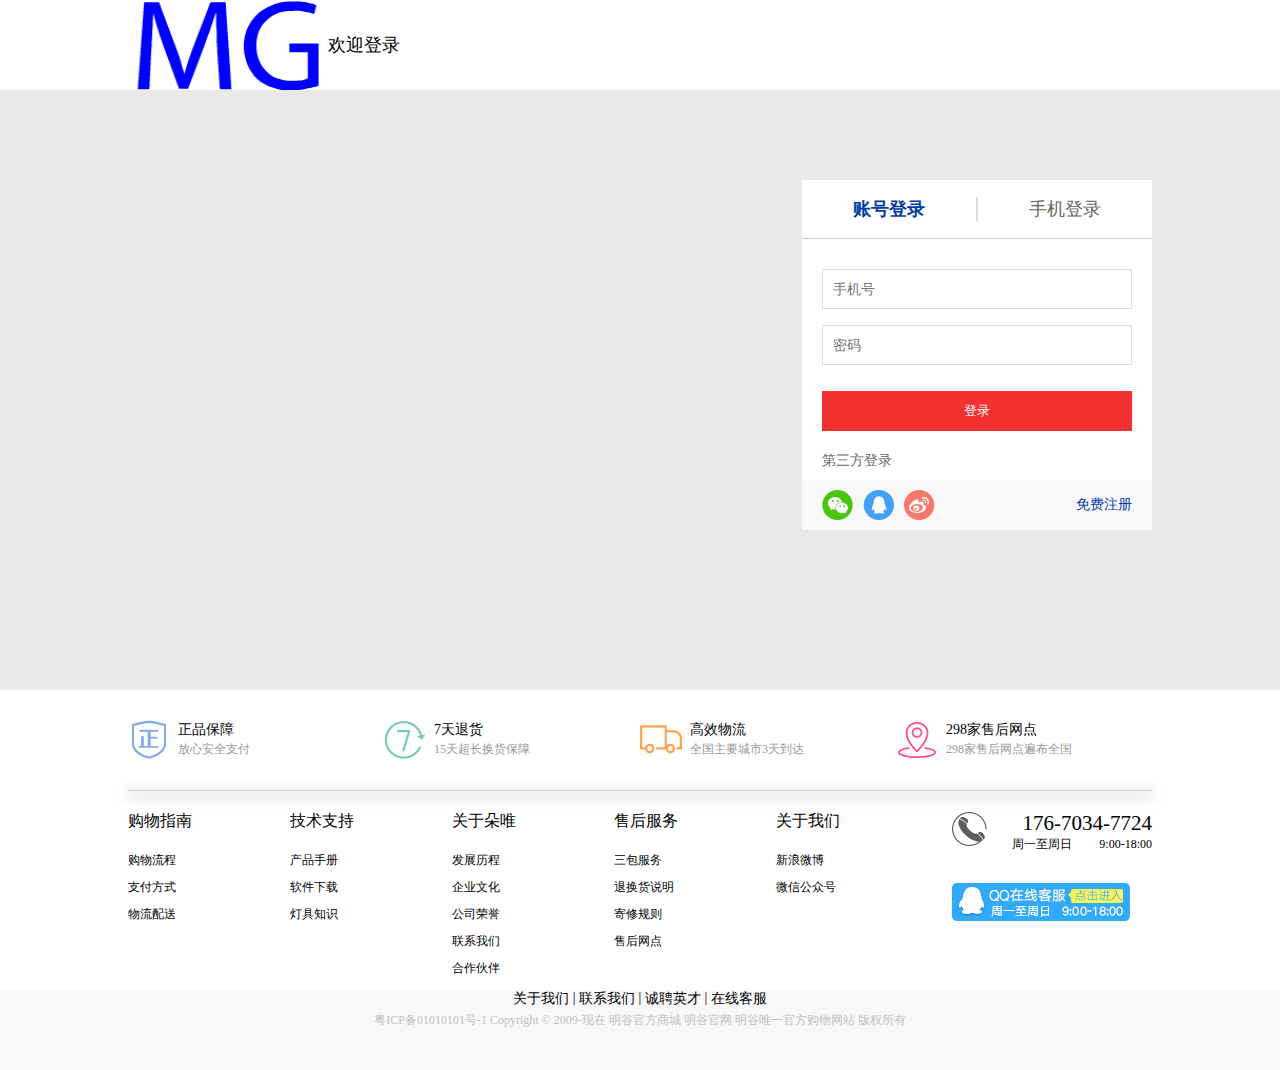
<file: denglu.html>
<!doctype html>
<html lang="en">
<head>
	<meta charset="UTF-8">
	<title>Document</title>
	<link rel="stylesheet" href="css/zhuce_denglu.css">
	<link rel="stylesheet" href="css/wei.css">
</head>
<body>
	<div class="d_tou1">
	  <div class="d_tou2">
	     <img style="width:200px;height:90px;float:left;" src="imgs/touwei/logo.png">
		 <p class="z_p1">欢迎登录</p>
	  </div>
	</div>
<!-- 	身体 -->
<div class="d_shenti_d1">
  <div class="d_shenti_d2">
    <div class="d_shenti_d3">
	  <form class="d_shenti_d4" action="data/02-b.php" method="post">
	    <span class="d_shenti_s1">账号登录</span>
		<span class="d_shenti_s2">手机登录</span>
		<div style="width:100%;height:1px;background:#CCCCCC;float:left;"></div>
		<input class="d_shenti_i1" type="text" placeholder="手机号" name="uname" id="uname">
		<div style="width:100%;height:40px;margin-bottom:16px">
		<input class="d_shenti_i2" type="password" placeholder="密码" name="upwd" id="upwd">
<!-- 		  <input class="d_shenti_i3" type="button" value="获取短信验证码" disabled="disabled"> -->
		</div>
		<div style="padding:0 20px">
		  <input class="d_shenti_i4" type="button" value="登录">
		</div>
		<div style="padding:0 20px">
		  <div class="d_shenti_d5">第三方登录</div>
		</div>
		<div class="d_shenti_d6">
		  <a class="d_shenti_d6_a1" href=""><img src="imgs/denglu/weixin.png" alt="微信" title="微信"></a>
		  <a class="d_shenti_d6_a1" href=""><img src="imgs/denglu/qq.png" alt="QQ" title="QQ"></a>
		  <a class="d_shenti_d6_a1" href=""><img src="imgs/denglu/weibo.png" alt="微博" title="微博"></a>
		  <a class="d_shenti_d6_a2" href="zhuce.html">免费注册</a>
		</div>
	  </form>
	</div>
  </div>
</div>
<!-- 	尾部 -->
	<div class="bwei1">
	 <div class="bwei2">
	   <div class="bd1">
	    <img src="imgs/touwei/footer1.png">
		<div class="bd1_1">
		 <span class="bs1 bs1_1">正品保障</span>
		</div>
		<div class="bd1_2">
		 <span class="bs2 bs2_1">放心安全支付</span>
		</div>
	   </div>
	   <div class="bd1">
	    <img src="imgs/touwei/footer2.png">
		<div class="bd1_1">
		 <span class="bs1 bs1_2">7天退货</span>
		</div>
		<div class="bd1_2">
		 <span class="bs2 bs2_2">15天超长换货保障</span>
		</div>
	   </div>
	   <div class="bd1">
	    <img src="imgs/touwei/footer3.png">
		<div class="bd1_1">
         <span class="bs1 bs1_3">高效物流</span>
		</div>
		<div class="bd1_2">
		 <span class="bs2 bs2_3">全国主要城市3天到达</span>
		</div>
	   </div>
	   <div class="bd1">
	    <img src="imgs/touwei/footer4.png">
		<div class="bd1_1">
		 <span class="bs1 bs1_4">298家售后网点</span>
		</div>
		<div class="bd1_2">
		 <span class="bs2 bs2_4">298家售后网点遍布全国</span>
	   </div>
	   </div>
	   <div class="bclear"></div>
	   <div id="bid_d1"></div>
	    <div class="bzhon">
	     <dl>
	      <dt>购物指南</dt>
		  <dd><a href="#">购物流程</a></dd>
		  <dd><a href="#">支付方式</a></dd>
		  <dd><a href="#">物流配送</a></dd>
	     </dl>
		 <dl>
		  <dt>技术支持</dt>
		  <dd><a href="#">产品手册</a></dd>
		  <dd><a href="#">软件下载</a></dd>
		  <dd><a href="#">灯具知识</a></dd>
		 </dl>
		 <dl>
		  <dt>关于朵唯</dt>
		  <dd><a href="#">发展历程</a></dd>
		  <dd><a href="#">企业文化</a></dd>
		  <dd><a href="#">公司荣誉</a></dd>
		  <dd><a href="#">联系我们</a></dd>
		  <dd><a href="#">合作伙伴</a></dd>
		 </dl>
		 <dl>
		  <dt>售后服务</dt>
		  <dd><a href="#">三包服务</a></dd>
		  <dd><a href="#">退换货说明</a></dd>
		  <dd><a href="#">寄修规则</a></dd>
		  <dd><a href="#">售后网点</a></dd>
		 </dl>
		 <dl>
		  <dt>关于我们</dt>
		  <dd><a href="#">新浪微博</a></dd>
		  <dd><a id="bzb" href="#">微信公众号
		  <div id="bzb_1" style="display:none;width:130px;height:130px;"><img width="100%" height="100%" src="imgs/touwei/ewm.jpg"></div></a></dd>
		 </dl>
	    </div>
		<div class="bzhon2">
		 <div>
		  <img class="bzhon2_i1" src="imgs/touwei/footer-phone.png">
		  <p class="bzhon2_p1">176-7034-7724</p>
		  <p class="bzhon2_p2">周一至周日 &nbsp;&nbsp;&nbsp;&nbsp;&nbsp;&nbsp;&nbsp;&nbsp;9:00-18:00</p>
		 </div>
		 <div>
		  <a href="#"><img style="margin-top:30px;" src="imgs/touwei/footer-qq.png"></a>
		 </div>
		</div>
	  </div>
	  <div class="bxia">
	   <ul class="bu1">
	    <li class="bl1"><a href="">关于我们</a></li>
		<li class="bl1">&nbsp;|&nbsp;</li>
	    <li class="bl1"><a href="">联系我们</a></li>
		<li class="bl1">&nbsp;|&nbsp;</li>
	    <li class="bl1"><a href="">诚聘英才</a></li>
		<li class="bl1">&nbsp;|&nbsp;</li>
	    <li class="bl1"><a href="">在线客服</a></li>
	   </ul>
       <p class="bp1">粤ICP备01010101号-1 Copyright © 2009-现在 明谷官方商城 明谷官网 明谷唯一官方购物网站 版权所有</p>
	  </div>
	</div>
	<script src="js/jquery-1.11.3.js"></script>
	<script src="js/login.js"></script>
	<script src="js/wei.js"></script>
<!-- 	<div style="clear:both;"></div> -->
<!-- 尾部 -->
<!-- <footer id="wei"> -->
<!--  -->
<!-- </footer> -->
<!-- <script src="js/jquery-1.11.3.js"></script> -->
<!-- <script src="js/twc_yinru.js"></script> -->
</body>
</html>
</file>
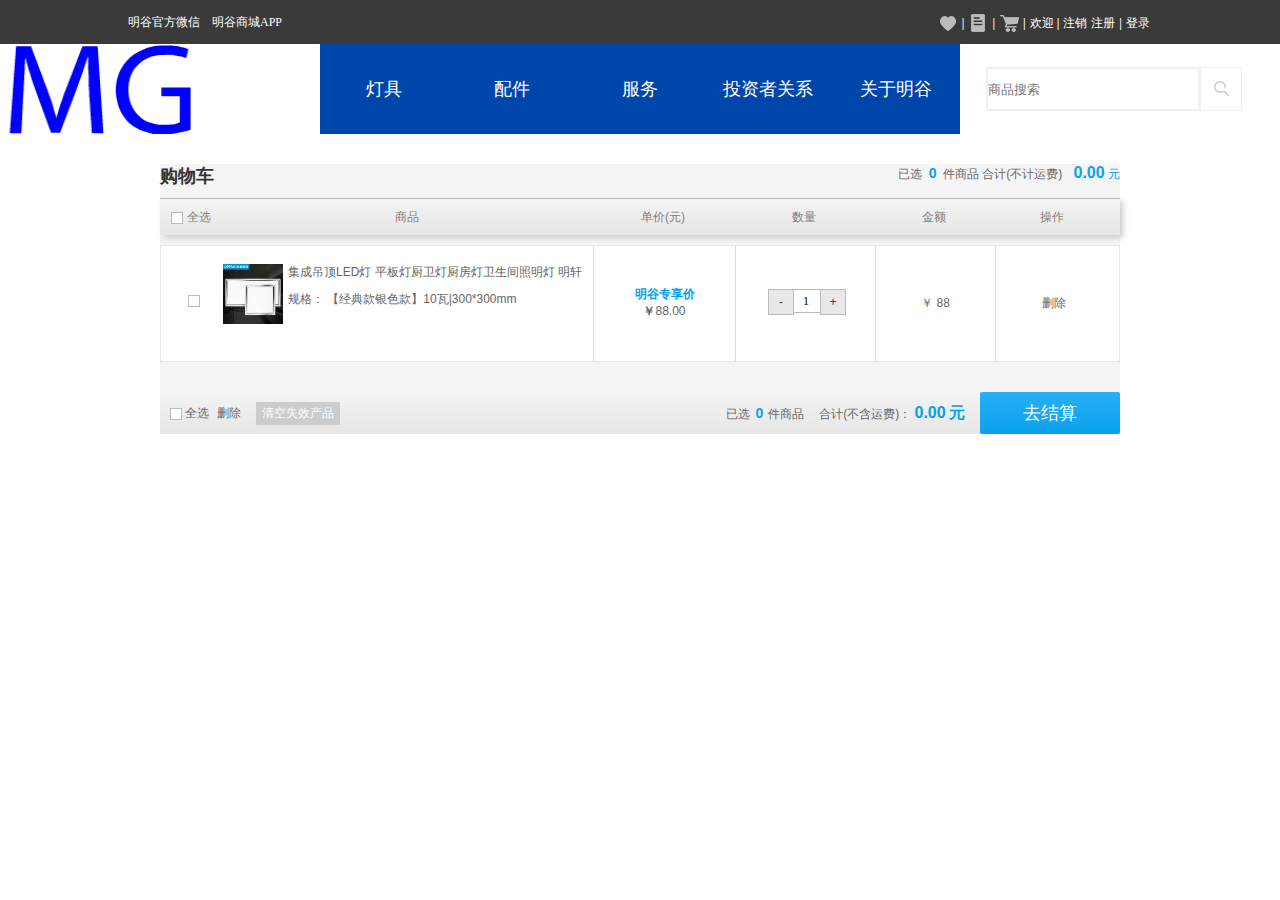
<file: gwc.html>
<!doctype html>
<html lang="en">
<head>
	<meta charset="UTF-8">
	<title>Document</title>
	<link rel="stylesheet" href="css/gwc.css">
</head>
<body>
    <header id="tou1">
</header>
	<div style="clear:both;"></div>
	<div class="main">
	<!--1、网页头部-->
	<!--2、购物车主体-->
	<div id="shopping-cart">
		<!--2.1 标题行-->
		<div class="title">
			<b>购物车</b>
			<p>
				已选
				<span class="total color">0</span>
				件商品
				<span>合计(不计运费)</span>
				<span class="totalPrices color sum">0.00</span>
				<span class="unit color">元</span>
			</p>
		</div>
		<!--2.2 内容块-->
		<div id="box">
			<!--2.2.1 内容-->
			<div id="content-box">
				<div class="imfor-top">
					<div class="check-top">
						<img src="imgs/dengju/product_normal.png" alt="">
						全选
					</div>
					<div class="product-top">商品</div>
					<div class="price-top">单价(元)</div>
					<div class="num-top">数量</div>
					<div class="total-top">金额</div>
					<div class="del-top">操作</div>
				</div>
				<div id="content-box-body">
					<!--1、商品1-->
					<div class="imfor">
						<div class="check">
							<img src="imgs/dengju/product_normal.png" alt="">
						</div>
						<div class="product">
							<a href="#">
								<img src="imgs/dengju/sm/1.jpg" alt="">
							</a>
							<span class="desc">
                  <a href="#">集成吊顶LED灯 平板灯厨卫灯厨房灯卫生间照明灯 明轩</a>
                </span>
							<p class="col">
								<span>规格：</span>
								<span class="color-desc">【经典款银色款】10瓦|300*300mm</span>
							</p>
						</div>
						<div class="price">
							<p class="price-desc">明谷专享价</p>
							<p>
								<b>￥</b>88.00
							</p>
						</div>
						<div class="num">
							<span class="reduce">&nbsp;-&nbsp;</span>
							<input type="text" value="1">
							<span class="add">&nbsp;+&nbsp;</span>
						</div>
						<div class="total-price">
							<span>￥</span>
							<span>88</span>
						</div>
						<div class="del">
							<a href="#">删除</a>
						</div>
					</div>
				</div>
			</div>
			<!--2.2.2 计算-->
			<div class="foot">
				<div class="base">
					<div class="all">
              <span>
                <img src="imgs/dengju/product_normal.png" alt="">
              </span>
						全选
					</div>
					<a href="#">删除</a>
					<div class="foot-qk">清空失效产品</div>
				</div>
				<div class="go-price">
					<div class="foot-selected">已选<span class="totalOne color">0</span>件商品</div>
					<div class="foot-tol">
						<span>合计(不含运费)：</span>
						<span class="foot-price">0.00</span>
						<span class="foot-desc">元</span>
					</div>
					<div class="foot-cash">去结算</div>
				</div>
			</div>
		</div>
	</div>
	<!--3、页面底部-->
	<footer id="footer">
	</footer>
</div>
<script src="js/jquery-1.11.3.js"></script>
<script src="js/tou.js"></script>
<script src="js/gwc.js"></script>
</body>
</html>
</file>
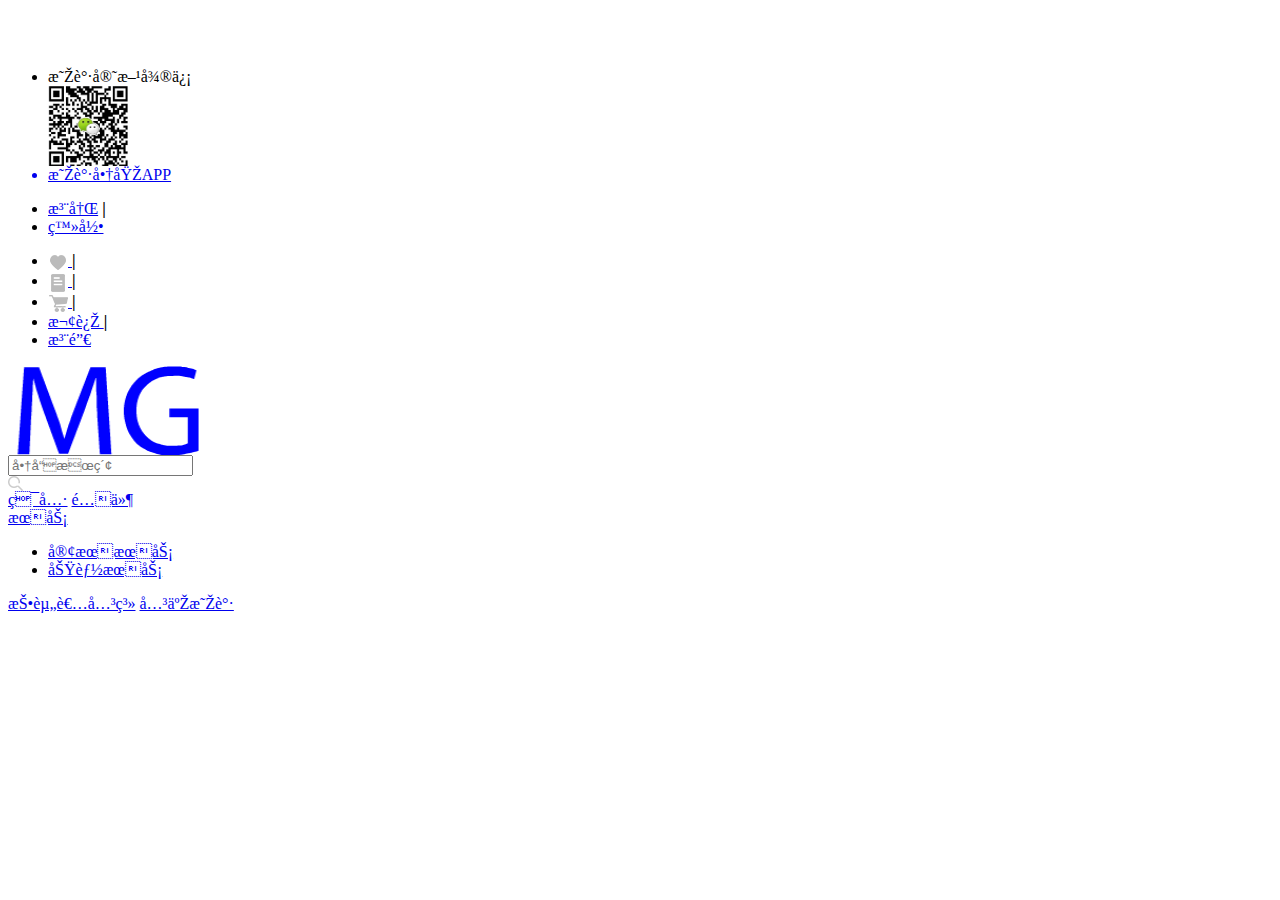
<file: tou.html>
<!-- <!doctype html> -->
<!-- <html lang="en"> -->
<!-- <head> -->
<!-- 	<meta charset="UTF-8"> -->
<!-- 	<title>tou</title> -->
<!-- 	<link rel="stylesheet" href="css/tou.css"> -->
<!-- </head> -->
<!-- <body> -->
<div style="width:100%;height:44px;"></div>
  <div class="atou1">
	<div class="atou2">
	 <ul>
	 <div class="ad_1">
	  <li class="al1">明谷官方微信</li>
	  <img class="ai_1" style="width:80px;height:80px" src="imgs/touwei/ewm.jpg">
	  </div>
	  <a href="https://pan.baidu.com/s/1eltT7t3E5JhMTtFgYIG-1A" target="_blank"><li class="al1">明谷商城APP</li></a>
	 </ul>
<!-- 	  <li class="al2 al2_1"> -->
<!-- 	   <span class="as1">0</span> -->
<!-- 	  </li> -->
<!-- 	  <a href="#" id="uname"><li class="al2 al2_2" id="loginList"><img src="imgs/touwei/cart.png"> 购物车</li></a> -->
<!-- 	  <a style="color:#fff" href="denglu.html"><li class="al2"><img src="imgs/touwei/login.png"> 登录 | </a><a style="color:#fff;" href="zhuce.html">注册</li></a> -->
<!-- 天启计划 -->
	<ul id="loginList" class="list">
        <li>
          <a id="tq_a1" class="tqjh_a" href="zhuce.html">注册</a>
          <b class="tqjh_a">|</b>
        </li>
        <li>
          <a id="tq_a2" class="tqjh_a" href="#">登录</a>
        </li>
    </ul>
	<ul id="welcomeList" class="list">
        <li>
          <a href="javascript:;" title="我的收藏">
            <img style="vertical-align:middle;" src="imgs/touwei/care.png">
          </a>
          <b class="tqjh_a">|</b>
        </li>
        <li>
          <a href="javascript:;" title="我的订单">
            <img style="vertical-align:middle;" src="imgs/touwei/order.png">
          </a>
          <b class="tqjh_a">|</b>
        </li>
        <li>
          <a href="javascript:;" title="我的购物车">
            <img style="vertical-align:middle;" src="imgs/touwei/shop_car.png" alt="">
          </a>
          <b class="tqjh_a">|</b>
        </li>
        <li>
          <a class="tqjh_a" href="javascript:;">欢迎 <span id="uname"></span></a>
          <b class="tqjh_a">|</b>
        </li>
        <li>
          <a class="tqjh_a" href="javascript:;">注销</a>
        </li>
    </ul>
	</div>
  </div>
  <div class="atou3">
  <div class="atou3_d1" style="width:200px;height:90px;"><a href="index.html"><img style="width:100%;height:100%;" src="imgs/touwei/logo.png"></a></div>
   <input type="text" id="txtSearch" class="ai1" placeholder="商品搜索">
   <div class="ad1"><a href="javascript:;" class="search-img" data-trigger="search"><img class="aii1" src="imgs/touwei/search.png"></a></div>
   <div class="atou4">
	 <a class="aa1" href="dengju.html">灯具</a>
	 <a class="aa1" href="dengju.html">配件</a>
       <div class="dropdown">
	 <a data-trigger="dropdown" class="aa1 aa2" href="#">服务</a>
       <ul class="dropdown-menu afade">
           <li><a href="fuwu.html">客服服务</a></li>
           <li><a href="ditu.html">功能服务</a></li>
       </ul>
       </div>
	 <a class="aa1" href="touzi.html">投资者关系</a>
	 <a class="aa1" href="guanyu.html">关于明谷</a>
   </div>
  </div>
<script>
    $(".dropdown")
        .hover(function(){
            $(this)
                .children(".dropdown-menu")
                .toggleClass("in")
        })
</script>
<!-- </body> -->
<!-- </html> -->
</file>
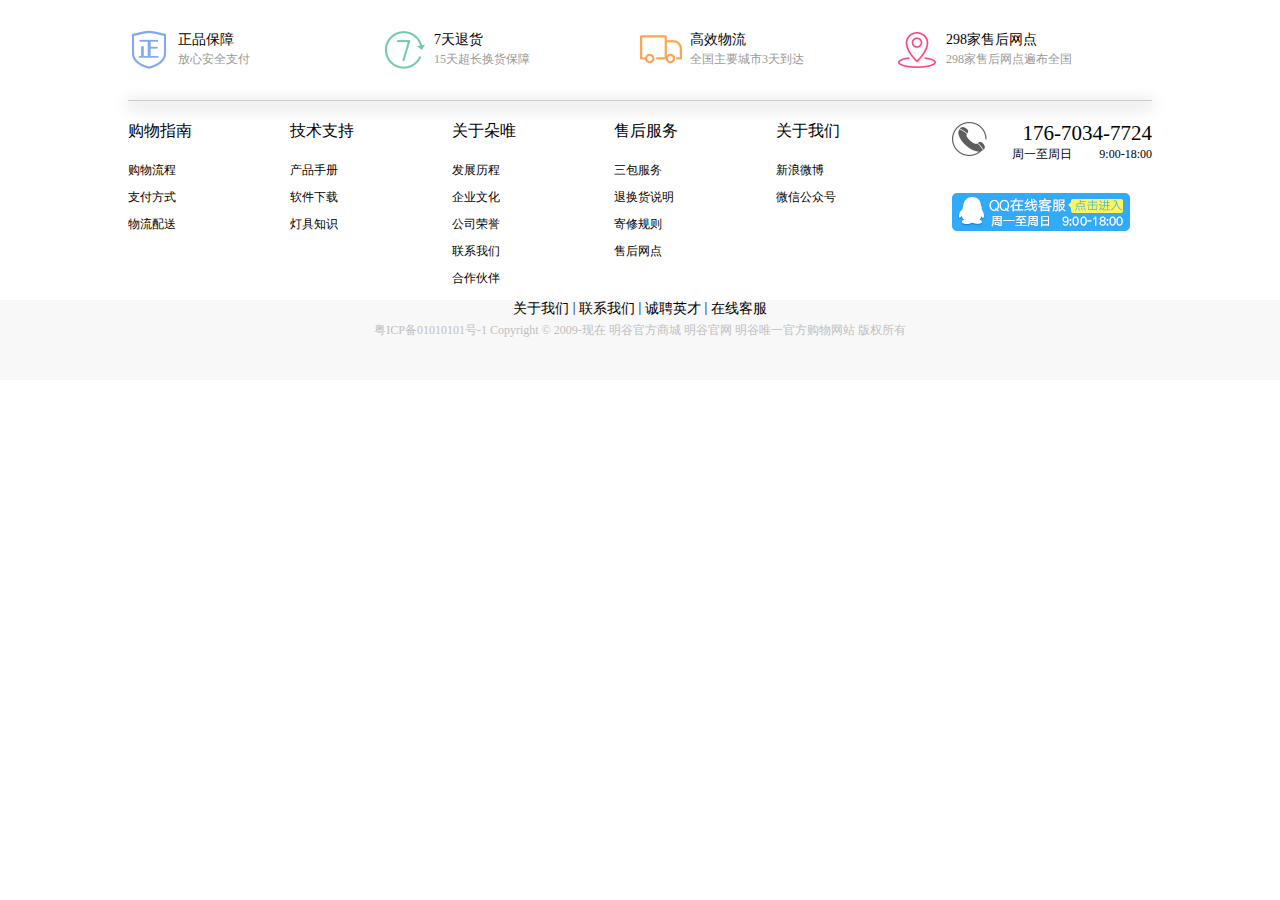
<file: wei.html>
<!doctype html>
<html lang="en">
<head>
	<meta charset="UTF-8">
	<title>wei</title>
	<link rel="stylesheet" href="css/wei.css">
</head>
<body>
	<div class="bwei1">
	 <div class="bwei2">
	   <div class="bd1">
	    <img src="imgs/touwei/footer1.png">
		<div class="bd1_1">
		 <span class="bs1 bs1_1">正品保障</span>
		</div>
		<div class="bd1_2">
		 <span class="bs2 bs2_1">放心安全支付</span>
		</div>
	   </div>
	   <div class="bd1">
	    <img src="imgs/touwei/footer2.png">
		<div class="bd1_1">
		 <span class="bs1 bs1_2">7天退货</span>
		</div>
		<div class="bd1_2">
		 <span class="bs2 bs2_2">15天超长换货保障</span>
		</div>
	   </div>
	   <div class="bd1">
	    <img src="imgs/touwei/footer3.png">
		<div class="bd1_1">
         <span class="bs1 bs1_3">高效物流</span>
		</div>
		<div class="bd1_2">
		 <span class="bs2 bs2_3">全国主要城市3天到达</span>
		</div>
	   </div>
	   <div class="bd1">
	    <img src="imgs/touwei/footer4.png">
		<div class="bd1_1">
		 <span class="bs1 bs1_4">298家售后网点</span>
		</div>
		<div class="bd1_2">
		 <span class="bs2 bs2_4">298家售后网点遍布全国</span>
	   </div>
	   </div>
	   <div class="bclear"></div>
	   <div id="bid_d1"></div>
	    <div class="bzhon">
	     <dl>
	      <dt>购物指南</dt>
		  <dd><a href="#">购物流程</a></dd>
		  <dd><a href="#">支付方式</a></dd>
		  <dd><a href="#">物流配送</a></dd>
	     </dl>
		 <dl>
		  <dt>技术支持</dt>
		  <dd><a href="#">产品手册</a></dd>
		  <dd><a href="#">软件下载</a></dd>
		  <dd><a href="#">灯具知识</a></dd>
		 </dl>
		 <dl>
		  <dt>关于朵唯</dt>
		  <dd><a href="#">发展历程</a></dd>
		  <dd><a href="#">企业文化</a></dd>
		  <dd><a href="#">公司荣誉</a></dd>
		  <dd><a href="#">联系我们</a></dd>
		  <dd><a href="#">合作伙伴</a></dd>
		 </dl>
		 <dl>
		  <dt>售后服务</dt>
		  <dd><a href="#">三包服务</a></dd>
		  <dd><a href="#">退换货说明</a></dd>
		  <dd><a href="#">寄修规则</a></dd>
		  <dd><a href="#">售后网点</a></dd>
		 </dl>
		 <dl>
		  <dt>关于我们</dt>
		  <dd><a href="#">新浪微博</a></dd>
		  <dd><a id="bzb" href="#">微信公众号
		  <div id="bzb_1" style="display:none;width:130px;height:130px;"><img width="100%" height="100%" src="imgs/touwei/ewm.jpg"></div></a></dd>
		 </dl>
	    </div>
		<div class="bzhon2">
		 <div>
		  <img class="bzhon2_i1" src="imgs/touwei/footer-phone.png">
		  <p class="bzhon2_p1">176-7034-7724</p>
		  <p class="bzhon2_p2">周一至周日 &nbsp;&nbsp;&nbsp;&nbsp;&nbsp;&nbsp;&nbsp;&nbsp;9:00-18:00</p>
		 </div>
		 <div>
		  <a href="#"><img style="margin-top:30px;" src="imgs/touwei/footer-qq.png"></a>
		 </div>
		</div>
	  </div>
	  <div class="bxia">
	   <ul class="bu1">
	    <li class="bl1"><a href="">关于我们</a></li>
		<li class="bl1">&nbsp;|&nbsp;</li>
	    <li class="bl1"><a href="">联系我们</a></li>
		<li class="bl1">&nbsp;|&nbsp;</li>
	    <li class="bl1"><a href="">诚聘英才</a></li>
		<li class="bl1">&nbsp;|&nbsp;</li>
	    <li class="bl1"><a href="">在线客服</a></li>
	   </ul>
       <p class="bp1">粤ICP备01010101号-1 Copyright © 2009-现在 明谷官方商城 明谷官网 明谷唯一官方购物网站 版权所有</p>
	  </div>
	</div>
	<script src="js/wei.js"></script>
</body>
</html>
</file>
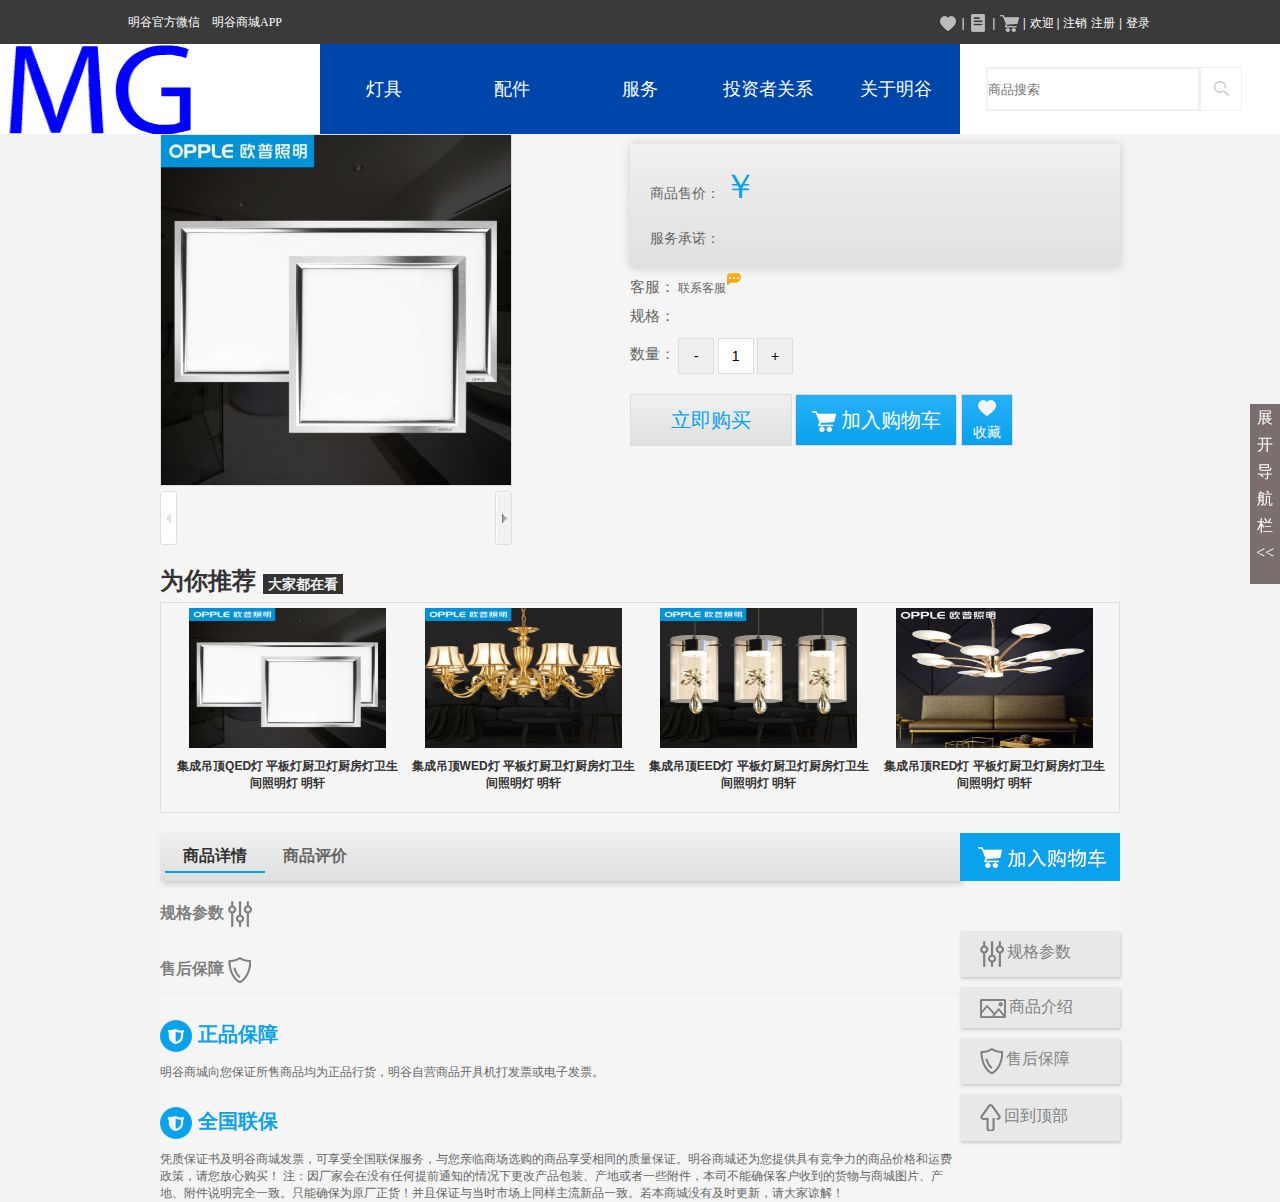
<file: xqy.html>
<!doctype html>
<html lang="en">
<head>
	<meta charset="UTF-8">
	<title>Document</title>
    <link rel="stylesheet" href="css/xqy.css">
</head>
<body style="background:#f3f3f3;">
	<!-- 头部 -->
<header id="tou1">

</header>
<div id="youce">

</div>
	<div style="clear:both;"></div>

    <div class="main">
	 <div id="product-details">
      <div id="preview">
        <div id="mediumDiv">
          <img id="mImg" src="imgs/dengju/md/1.jpg">
          <div id="mask"></div>
          <div id="superMask"></div>
        </div>
        <div id="largeDiv"></div>
        <h1>
          <a class="backward disabled"></a>
          <a class="forward"></a>
          <ul id="icon_list">
            <!-- <li class="i1"><img src="${pic.sm}" data-md="${pic.md}" data-lg="${pic.lg}"></li> -->
          </ul>
        </h1>
      </div>
        <!--3.2 右上 ：文字信息 #show-details width:490px-->
        <div id="show-details">
            <h1></h1>
            <h3>
                <a href="javascript:;"></a>
            </h3>
            <div class="price">
                <div class="stu-price">
                    <b>商品售价：</b>
                    <span>￥</span>
                </div>
                <div class="promise">
                    <b>服务承诺：</b>
                </div>
            </div>
            <!-- 客服 -->
            <p class="parameter">
                <b>客服：</b>
                <span>联系客服</span>
                <img src="imgs/dengju/kefuf.gif">
            </p>
            <!-- 规格 -->
            <div class="spec clear">
                <p>规格：</p>
                <div>
                    <!-- <a href="product-details.html?lid=${laptop.lid}" class=${
                      laptop.lid===details.lid?"active":""
                    }>{laptop.spec}</a> -->
                </div>
            </div>
            <!-- 数量 -->
            <p class="account">
                <span>数量：</span>
                <button class="number-reduce">-</button>
                <input type="text" value="1">
                <button class="number-add">+</button>
            </p>
            <!-- 购买部分 -->
            <div class="shops">
                <a href="javascript:;" class="buy">立即购买</a>
                <a href="javascript:;" class="cart">
                    <img src="imgs/dengju/product_detail_img7.png" alt="">
                    加入购物车
                </a>
                <a href="javascript:;" class="collection">
                    <img src="imgs/dengju/product_detail_img6.png">
                    <br>
                    收藏
                </a>
            </div>
        </div>
         <!--3.3 下 ：为你推荐 #recommend -->
         <div id="recommend">
             <p>
                 为你推荐
                 <span>大家都在看</span>
             </p>
             <div id="demo" class="clear">
                 <div id="demo1">
                     <div class="details_1 lf">
                         <div class="detail_img1">
                             <img style="width: 197px;height: 140px;" src="imgs/dengju/md/1.jpg">
                         </div>
                         <p>集成吊顶QED灯 平板灯厨卫灯厨房灯卫生间照明灯 明轩</p>
                     </div>
                     <div class="details_1 lf">
                         <div class="detail_img1">
                             <img style="width: 197px;height: 140px;" src="imgs/dengju/md/2.jpg">
                         </div>
                         <p>集成吊顶WED灯 平板灯厨卫灯厨房灯卫生间照明灯 明轩</p>
                     </div>
                     <div class="details_1 lf">
                         <div class="detail_img1">
                             <img style="width: 197px;height: 140px;" src="imgs/dengju/md/3.jpg">
                         </div>
                         <p>集成吊顶EED灯 平板灯厨卫灯厨房灯卫生间照明灯 明轩</p>
                     </div>
                     <div class="details_1 lf">
                         <div class="detail_img1">
                             <img style="width: 197px;height: 140px;" src="imgs/dengju/md/4.jpg">
                         </div>
                         <p>集成吊顶RED灯 平板灯厨卫灯厨房灯卫生间照明灯 明轩</p>
                     </div>
                 </div>
             </div>
         </div>
         <div style="clear:both"></div>
     </div>
        <!--4、商品详情：#item-info-->
        <div id="item-info">
            <!--1、左侧：商品详情，商品评价(800px)-->
            <div id="details">
                <!-- 1、页签 -->
                <ul class="tab">
                    <li class="active">
                        <a href="javascript:;">商品详情</a>
                    </li>
                    <li>
                        <a href="javascript:;">商品评价</a>
                    </li>
                </ul>
                <!--2、规格参数-->
                <div id="param">
                    <p>
                        规格参数
                        <img src="imgs/dengju/product_detail_icon_1.png">
                    </p>
                    <ul>
                        <!--
                        <li>
                          <a href="javascript:;">商品名称：AppleMacBook Air</a>
                        </li>
                        <li>
                          <a href="javascript:;">系统：MacOS</a>
                        </li>
                        <li>
                          <a href="javascript:;">内存容量：8GB</a>
                        </li>
                        <li>
                          <a href="javascript:;">分辨率：1920:*1080</a>
                        </li>
                        <li>
                          <a href="javascript:;">显卡型号：集成显卡</a>
                        </li>
                        <li>
                          <a href="javascript:;">处理器：Intel i5低功耗版</a>
                        </li>
                        <li>
                          <a href="javascript:;">显存容量：其他</a>
                        </li>
                        <li>
                          <a href="javascript:;">分类：轻薄本</a>
                        </li>
                        <li>
                          <a href="javascript:;">硬盘容量：128G固态</a>
                        </li>
                        -->
                    </ul>
                </div>
                <!--3、商品介绍-->
                <div id="product-intro"></div>
                <!--4、售后保障-->
                <div id="sale-protection">
                    <p>
                        售后保障
                        <img src="imgs/dengju/product_detail_icon_3.png">
                    </p>
                    <div>
                        <p class="title">
                            <img src="imgs/dengju/product_detail_img16.png" alt="">
                            正品保障
                        </p>
                        <p class="content">
                            明谷商城向您保证所售商品均为正品行货，明谷自营商品开具机打发票或电子发票。
                        </p>
                        <p class="title">
                            <img src="imgs/dengju/product_detail_img16.png" alt="">
                            全国联保
                        </p>
                        <p class="content">
                            凭质保证书及明谷商城发票，可享受全国联保服务，与您亲临商场选购的商品享受相同的质量保证。明谷商城还为您提供具有竞争力的商品价格和运费政策，请您放心购买！ 注：因厂家会在没有任何提前通知的情况下更改产品包装、产地或者一些附件，本司不能确保客户收到的货物与商城图片、产地、附件说明完全一致。只能确保为原厂正货！并且保证与当时市场上同样主流新品一致。若本商城没有及时更新，请大家谅解！
                        </p>
                    </div>
                </div>
            </div>
            <!--2、右侧：加入购物车(160px)-->
            <ul id="addCart">
                <li>
                    <img src="imgs/dengju/product_detail_img9.png" alt="">
                </li>
                <li>
                    <img src="imgs/dengju/product_detail_icon_1.png" alt="">
                    <a href="#param">规格参数</a>
                </li>
                <li>
                    <img src="imgs/dengju/up1.png" alt="">
                    <a href="#product-intro">商品介绍</a>
                </li>
                <li>
                    <img src="imgs/dengju/product_detail_icon_3.png" alt="">
                    <a href="#sale-protection">售后保障</a>
                </li>
                <li>
                    <img src="imgs/dengju/product_detail_icon_up_1.png" alt="">
                    <a href="#">回到顶部</a>
                </li>
            </ul>
        </div>
    </div>
<script src="js/jquery-1.11.3.js"></script>
<script src="js/twc_yinru.js"></script>
<script src="js/tou.js"></script>
<script src="js/xqy.js"></script>
</body>
</html>
</file>
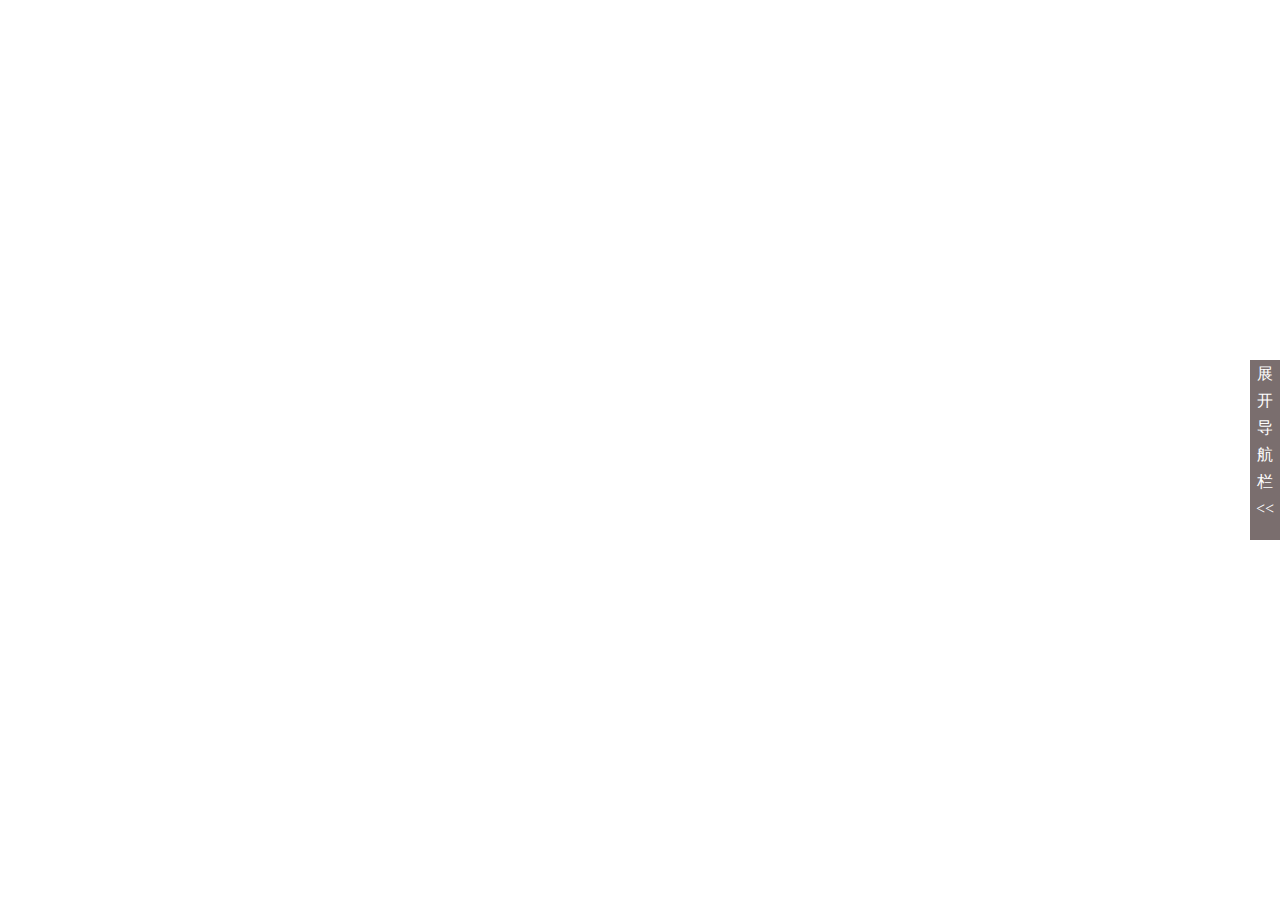
<file: youce.html>
<!doctype html>
<html lang="en">
<head>
	<meta charset="UTF-8">
	<title>Document</title>
	<link rel="stylesheet" href="css/youce.css">
</head>
<body>
  <div style="position:fixed;;z-index:20;" class="side_open" id="side_open">
   <a href="javascript:void(0);" class="side_btn" id="side_btn">
    <ul>
	 <li>展开导航栏&lt;&lt;</li>
	 <li>收起导航栏&gt;&gt;</li>
	</ul>
   </a>
   <h1 class="d1_p1">明谷</h1>
   <div class="d1_d_1"></div>
   <p style="color:#fff;font-size:24px">网站导航栏</p>
   <div class="accordion">
		<div class="title">灯具<span style="float:right;color:#000;">v</span></div>
		<ul class="content fade in">
		<div class="u_d1">
		 <a href="">
		  <li class="u_l1 u_l1_1"><img class="u_i1" src="imgs/youce/1504144774.png">家居灯具</li>
		 </a>
		 <div class="u_d1_1">
		  <dl>
		   <dd>
		    <a href="dengju.html"><img src="imgs/youce/1512124965.jpg">吸顶灯</a>
		   </dd>
		   <dd>
		    <a href="dengju.html"><img src="imgs/youce/1512125031.jpg">护眼灯</a>
		   </dd>
		   <dd>
		    <a href="dengju.html"><img src="imgs/youce/1512124902.jpg">吊灯</a>
		   </dd>
		   <dd>
		    <a href="dengju.html"><img src="imgs/youce/1512124996.jpg">餐吊灯</a>
		   </dd>
		   <dd>
		    <a href="dengju.html"><img src="imgs/youce/1512124905.jpg">壁灯</a>
		   </dd>
		   <dd>
		    <a href="dengju.html"><img src="imgs/youce/1512124987.jpg">落地灯</a>
		   </dd>
		   <dd>
		    <a href="dengju.html"><img src="imgs/youce/1512124990.jpg">风扇灯</a>
		   </dd>
		   <dd>
		    <a href="dengju.html"><img src="imgs/youce/1512124974.jpg">平板灯</a>
		   </dd>
		   <dd>
		    <a href="dengju.html"><img src="imgs/youce/1512124983.jpg">洗墙灯</a>
		   </dd>
		   <dd>
		    <a href="dengju.html"><img src="imgs/youce/1512125005.jpg">镜前灯</a>
		   </dd>
		   <dd>
		    <a href="dengju.html"><img src="imgs/youce/1512124898.jpg">台灯</a>
		   </dd>
		   <dd>
		    <a href="dengju.html"><img src="imgs/youce/1512124979.jpg">氛围灯</a>
		   </dd>
		  </dl>
		  <div class="u_d1_1_d1">
		   <a href="dengju.html"><img style="width:120px;text-align:center;" src="imgs/youce/1495440244.jpg"></a>
		   <h3>热卖产品</h3>
		   <p>MZD774-D0.2*264WT-塞丽娜-调光调色</p>
		  </div>
		  <div class="u_d1_1_d2">
		  <div class="u_d1_1_d2_1">
		   <a href="dengju.html"><img style="width:120px;text-align:center;" src="imgs/youce/1451384709.jpg"></a>
		   <h3>热卖产品</h3>
		   <p>MZB260-D0.1*80+D0.2*5-馨语-4000K</p>
		  </div>
		  <div class="u_d1_1_d2_2">
		   <a href="dengju.html"><img style="width:120px;text-align:center;" src="imgs/youce/1466765123.jpg"></a>
		   <h3>热卖产品</h3>
		   <p>MB310-D0.5×18-扁舟-4000K</p>
		  </div>
		  </div>
		 </div>
		</div>
        <div class="u_d2">
		 <a href="">
		  <li class="u_l1 u_l1_1"><img class="u_i1" src="imgs/youce/1504144789.png">家居光源</li>
		 </a>
		 <div class="u_d1_2">
		  <dl>
		   <dd>
		    <a href="dengju.html"><img src="imgs/youce/1512125023.jpg">球泡</a>
		   </dd>
		   <dd>
		    <a href="dengju.html"><img src="imgs/youce/1512125031.jpg">蜡烛泡</a>
		   </dd>
		   <dd>
		    <a href="dengju.html"><img src="imgs/youce/1512125046.jpg">筒射灯</a>
		   </dd>
		   <dd>
		    <a href="dengju.html"><img src="imgs/youce/1512125055.jpg">灯杯</a>
		   </dd>
		   <dd>
		    <a href="dengju.html"><img src="imgs/youce/1512124983.jpg">灯带</a>
		   </dd>
		   <dd>
		    <a href="dengju.html"><img src="imgs/youce/1512125058.jpg">灯管支架</a>
		   </dd>
		  </dl>
		  <div class="u_d1_1_d1">
		   <a href="dengju.html"><img style="width:120px;text-align:center;" src="imgs/youce/xinyueqiupao1-1.jpg"></a>
		   <h3>热卖产品</h3>
		   <p>LED-心悦-球泡</p>
		  </div>
		  <div class="u_d1_1_d2">
		  <div class="u_d1_1_d2_1">
		   <a href="dengju.html"><img style="width:120px;text-align:center;" src="imgs/youce/1472808370.jpg"></a>
		   <h3>热卖产品</h3>
		   <p>LED-心烁-蜡烛泡</p>
		  </div>
		  <div class="u_d1_1_d2_2">
		   <a href="dengju.html"><img style="width:120px;text-align:center;" src="imgs/youce/1472808750.jpg"></a>
		   <h3>热卖产品</h3>
		   <p>LED-心致-T5支架</p>
		  </div>
		  </div>
		 </div>
		</div>
		</ul>
		<div class="title">配件<span style="float:right;color:#000;">v</span></div>
		<ul class="content fade">
		<div class="u_d3">
		 <a href="">
		  <li class="u_l1"><img class="u_i1" src="imgs/youce/pro_icon04.png">开光</li>
		 </a>
		 <div class="u_d1_3">
		  <dl>
		   <dd>
		    <a href="dengju.html"><img src="imgs/youce/1513246350.jpg">开光</a>
		   </dd>
		   </dl>
		 </div>
		</div>
		<div class="u_d4">
		<a href="">
		 <li class="u_l1"><img class="u_i1" src="imgs/youce/pro_icon05.png">排插</li>
		</a>
		<div class="u_d1_4">
		  <dl>
		   <dd>
		    <a href="dengju.html"><img src="imgs/youce/1513246264.jpg">排插</a>
		   </dd>
		   </dl>
		 </div>
		</div>
		</ul>
  </div>
  <script src="js/jquery.min.js"></script>
  <script src="js/youce.js"></script>
</body>
</html>
</file>
<file: css/zhuce_denglu.css>
*{margin:0;padding:0;outline:none;text-decoration:none;}
.z_tou1{width:100%;height:90px;}
.z_tou2{width:80%;height:90px;margin:auto;}
.z_p1{font-size:18px;line-height:90px;float:left;}
.z_a1{float:right;font-size:18px;line-height:90px;text-decoration:none;color:#013ca6;}
.z_p2{float:right;font-size:18px;line-height:90px;margin-right:30px;}
/*身体*/
.z_d1{width:100%;height:500px;background:#E9E9E8;text-align:center}
.z_i1{width:318px;height:33px;padding:7px 20px;line-height:33px;font-size:14px;border:1px solid #ddd;outline:none;transition: border-color linear 0.5s;margin-bottom:20px;}
.z_i1:focus{border-color:#013ca6;}
.z_i1_d1{width:360px;margin:auto;margin-bottom:20px;}
.z_i1_d2{text-align:left;font-size:12px;color:#666;}
.z_i1_a{color:#013ca6;}
.z_d1_b{height:50px;width:360px;color:#fff;background-color:#f23030;border:none;cursor:pointer;}
.z_d1_b:hover{background-color:#f01818;}
.z_d1_b:active{background-color:#d20d0d;}
/*注册提示框*/
.z_black_overlay{display:none;position:absolute;top:0%;left:0%;width:100%;height:970px;background-color:black;z-index:1001;-moz-opacity:0.8;opacity:.80;filter:alpha(opacity=88);} 
.z_white_content{display:none;position:absolute;top:25%;left:25%;width:50%;height:50%;border:5px solid #013CA6;background-color:white;z-index:1002;overflow:auto;} 
.z_my_a{position:absolute;top:0;right:10px;font-size:24px;line-height:40px;color:#ccc;}
.z_my_s1{font-size:14px;line-height:40px;margin-left:10px;}
.z_my_1_1{width:90%;margin:auto}
.z_my_1_1_p{font-size:18px;height:25px;text-align:center;line-height:25px;margin:10px 0;}
.z_my_1_1_p1{font-size:16px;height:100%;margin:0 0 30px 0;}
.z_app_s1{position:absolute;top:150px;right:905px;}
.z_app_s2{position:absolute;top:220px;right:905px;}
.z_app_s3{position:absolute;top:155px;left:905px;}
.z_app_s4{position:absolute;top:220px;left:905px;}
.z_app_s5{position:absolute;top:295px;left:905px;}
/*登录*/
.d_tou1{width:100%;height:90px;}
.d_tou2{width:80%;height:90px;margin:auto;}
.d_shenti_d1{width:100%;height:600px;background:#E9E9E8;}
.d_shenti_d2{width:80%;height:600px;margin:auto;}
.d_shenti_d3{width:350px;height:350px;float:right;background:#fff;margin-top:90px;}
.d_shenti_s1{font-size:18px;width:174px;cursor:pointer;float:left;text-align:center;border-right:2px solid #ddd;color:#013ca6;font-weight:bold;margin:17px 0;}
.d_shenti_s2{font-size:18px;width:174px;cursor:pointer;float:left;text-align:center;color:#666;padding:17px 0;}
.d_shenti_i1{width:288px;height:20px;padding:9px 10px;line-height:20px;font-size:14px;border:1px solid #ddd;outline:none;transition: border-color linear 0.5s;margin:30px 20px 16px 20px;}
.d_shenti_i1:focus{border-color:#013ca6;}
.d_shenti_i2{width:288px;float:left;height:20px;padding:9px 10px;line-height:20px;font-size:14px;border:1px solid #ddd;outline:none;transition: border-color linear 0.5s;margin:0 15px 0 20px;}
.d_shenti_i2:focus{border-color:#013ca6;}
.d_shenti_i3{height:40px;background-color:#eee;float:left;width:125px;font-size:12px;text-align:center;line-height:36px;border:0 none;cursor:pointer;}
.d_shenti_i4{width:100%;margin:10px 0;height:40px;line-height:40px;color:#fff;text-align:center;border:0 none;background-color:#f23030;cursor:pointer;}
.d_shenti_i4:hover{background-color:#f01818;}
.d_shenti_i4:active{background-color:#d20d0d;}
.d_shenti_d5{width:100%;height:39px;line-height:39px;font-size:14px;color:#666;}
.d_shenti_d6{padding:0 20px;height:50px;background:#F8F8F8;line-height:50px;}
.d_shenti_d6_a1{width:31px;height:30px;float:left;margin-right:10px;padding-top:10px;}
.d_shenti_d6_a2{float:right;font-size:14px;color:#013ca6;}
</file>
<file: css/wei.css>
*{margin:0;padding:0;list-style:none;text-decoration:none;}
.bwei1{height:380px;width:100%;}
.bwei2{height:300px;width:80%;margin:auto;}
.bd1{height:100px;width:25%;float:left;}
.bd1 img{margin-top:29px;}
.bd1_1{margin-top:-45px;margin-left:50px;}
.bd1_2{margin-left:50px;}
.bs1{font-size:14px;}
.bs2{font-size:12px;color:#999999;}
.bs1_1:hover{color:#82A9EF}
.bs2_1:hover{color:#82A9EF}
.bs1_2:hover{color:#72CCA9}
.bs2_2:hover{color:#72CCA9}
.bs1_3:hover{color:#FFA455}
.bs2_3:hover{color:#FFA455}
.bs1_4:hover{color:#FF4980}
.bs2_4:hover{color:#FF4980}
.bclear{clear:both;}
#bid_d1{width:100%;height:1px;background:#CCCCCC;box-shadow:0px 4px 15px 2px #ccc;margin-bottom:20px;}
dl{float:left;margin-right:98px;}
dt{margin-bottom:20px;}
dd{margin-bottom:10px;font-size:12px;}
a{color:#000}
a:hover{color:#0046AA;}
#bzb{position:relative;}
#bzb_1{position:absolute;top:-130px;left:-30px;}
.bzhon2{width:200px;height:110px;float:right;}
.bzhon2_i1{float:left;}
.bzhon2_p1{float:right;font-size:21px;}
.bzhon2_p2{float:right;font-size:12px;}
.bxia{width:100%;height:80px;background:#F8F8F8;text-align:center;}
.bu1{display:inline-block;}
.bl1{font-size:14px;float:left;display:inline;}
.bp1{font-size:12px;color:#C0C0C0;}
</file>
<file: css/gwc.css>
/*设置通用样式*/
.main{
    font:12px "simhei",Arial,Helvetica,sans-serif;
    color:#666;
    margin:0;
    padding:0;
    background-color:#f5f5f5;
}
p,h1,h2,h3,h4,h5,h6,ul,ol,dl,dd{
    margin:0;
    padding:0;
    list-style:none;
}
a{
    color:#666;
    text-decoration:none;
}
a:hover{
    color:#0aa1ed;
}
img{
    vertical-align:middle;
}
.clear:after{
    content:"";
    display:block;
    clear:both;
}
.lf { float:left;}
.rt { float:right;}

div.main{
    width:960px;
    margin:0 auto;
}

iframe{
    width:960px;
}
.fixed_nav{
    background: #F5F5F5;
    position:fixed;
    z-index: 6;
    top:0;
    left:0;
    right: 0;
    width: 1000px;
    height:60px;
    background: #F5F5F5;
    transition: all 0.1s;
    padding: 5px;
    margin:0 auto;

}

#footer iframe{
    height:320px;
}
#header iframe{
    height:100px;
    margin-bottom:20px;
}

#header{
    margin-top:50px;
}
#shopping-cart{
    margin-top:30px;
}
#shopping-cart>div.title{
    display:flex;
    justify-content:space-between;
}
#shopping-cart>div.title>b{
    font:18px "微软雅黑";
    font-weight:bold;
    color:#333;
}
#shopping-cart .total{
    font-size:14px;
    padding:0 3px;
    font-weight:bold;
}
.color{
    color:#0aa1ed;
}
#shopping-cart .totalPrices{
    padding-left:8px;
    font-size:16px;
    font-weight:bold;
}
#box{
    marin-bottom:100px;
}
#content-box>div.imfor-top{
    height:36px;
    line-height:36px;
    margin-bottom:16px;
    background:linear-gradient(to bottom,#f5f4f5,#e6e6e5);
    box-shadow:3px 3px 6px #ccc;
    border-top:1px solid #bbb;
    margin:10px 0;
    display:flex;
    text-align:center;
    color:#808080;
}
#content-box div.check-top{
    width:62px;
}
#content-box div.product-top{
    width:370px;
}
#content-box div.price-top{
    width:142px;
}
#content-box div.num-top{
    width:140px;
}
#content-box div.total-top{
    width:120px;
}
#content-box div.del-top{
    width:116px;
}
#content-box div.imfor{
    height:115px;
    margin-bottom:10px;
    background:#fff;
    border:1px solid #e8e8e8;
    display:flex;
    position:relative;
}
#content-box div.check{
    width:62px;
}
#content-box div.check img{
    position:absolute;
    top:49px;
    left:27px;
}
#content-box div.product{
    width:370px;
    margin-top:18px;
}
#content-box div.product>a{
    float:left;
    margin-right:5px;
}
#content-box div.product p.col{
    margin-top:10px;
}
#content-box div.price{
    text-align:center;
    width:142px;
}
#content-box div.product~div{
    box-sizing:border-box;
    border-left:1px solid #ddd;
}
#content-box div.price p.price-desc{
    margin-top:40px;
    font-weight:bold;
    color:#00a1ed;
    box-sizing:border-box;
}
#content-box div.num{
    width:140px;
}
#content-box div.num span{
    display:inline-block;
    width:24px;
    height:24px;
    border:1px solid #bbb;
    background:#e8e8e8;
    text-align:center;
    line-height:24px;
    color:#444;
    float:left;
    margin-top:43px;
}
#content-box div.num span.reduce{
    margin-left:32px;
}
#content-box div.num input{
    width:17px;
    height:22px;
    padding-left:9px;
    font:12px simhei;
    border:1px solid #bbb;
    border-left:none;
    border-right:none;
    float:left;
    margin-top:43px;
}
#content-box div.total-price{
    text-align:center;
    line-height:115px;
    width:120px;
}
#content-box div.del{
    width:116px;
    text-align:center;
    line-height:115px;
}
#box div.foot{
    margin-top:30px;
    height:42px;
    line-height:42px;
    background:linear-gradient(to bottom,#f5f4f5,#e6e6e5);
    display:flex;
    justify-content:space-between;
}
#box div.foot>div{
    display:flex;
}
#box div.foot div.all{
    width:47px;
    margin-left:10px;
    cursor:pointer;
}
#box div.foot div.foot-qk{
    height:23px;
    line-height:23px;
    width:84px;
    text-align:center;
    background:#ccc;
    color:#fff;
    margin-left:15px;
    cursor:pointer;
    align-self:center;
}
#box div.foot div.foot-selected{
    margin-right:15px;
}
#box div.foot span.totalOne{
    font-size:14px;
    font-weight:bold;
    margin:0 5px;
}
#box div.foot-tol{
    margin-right:15px;
}
#box div.foot-tol span+span{
    color: #00a1ed;
    font-size:16px;
    font-weight:bold;
}
#box div.foot-cash{
    cursor:pointer;
    width:140px;
    height:42px;
    line-height:42px;
    background:linear-gradient(to bottom,#27b0f6,#0aa1ed);
    text-align:center;
    font-size:18px;
    color:#fff;
    border-radius:2px;
}
</file>
<file: css/tou.css>
*{margin:0;padding:0;list-style:none;text-decoration:none;}
.atou1{width:100%;height:44px;background:#3A3A3A;position:fixed;z-index:999;top:0;}
.atou2{width:80%;margin:auto;}
.al1{color:#fff;font-size:12px;float:left;width:84px;height:44px;line-height:44px;}
.al2{padding-right:20px;height:44px;line-height:44px;color:#fff;font-size:12px;float:right;}
.al2_2{padding-right:5px;}
.al2_1{width:0;}
.as1{width:20px;height:20px;border-radius:25%;background:red;font-size:30px;}
.atou3{width:100%;height:90px;float:left;background:#fff;}
.atou4{width:50%;height:90px;margin:auto;background:#fff;text-align:center;}
.aa1{float:left;width:20%;height:90px;line-height:90px;font-size:18px;background:#0046aa;color:#fff;text-decoration:none}
.aa1:hover{background:rgba(49,126,243,.5);color:red;}
.ai1{width:210px;height:40px;float:right;margin:23px 80px 0 0;border:2px solid #F0F0F0;outline-style:none;}
.ad1{width:40px;height:42px;border:1px solid #F0F0F0;float:right;background:#fff;position:absolute;right:38px;top:67px}
.aii1{margin:13px}
.ai_1{display:none;position:absolute;top:44px;left:140px;}
.ad_1:hover .ai_1{display:block;}
.atou3_d1{float:left;}
/*天启计划*/
.list{
    float:right;
	padding:10px 0;
}
.list li{
    float:left;
    line-height:20px;
    padding:2px;
}
.tqjh_a{color:#fff;font-size:12px;}

/*天启计划b*/
.dropdown{float:left;width:20%;}
.aa2{width:100%;}
.dropdown-menu{
    position: absolute;
    top: 134px;
    left: 641px;
    z-index: 999;
}
.dropdown-menu{
    width:140px;
    list-style:none; margin:0; padding:0;
    border:1px solid #aaa;
    box-shadow:5px 5px 6px #000;
    background: #FFF;
}
.dropdown-menu li{height:40px;}
.dropdown-menu a{padding:6px 20px; width:160px;}
.dropdown-menu li:hover{background:#ddd;}
.afade{
    height:0;
    opacity:0;
    overflow:hidden;
    transition:all .5s linear;
}
.in{
    height:152px;
    opacity:1;
}
</file>
<file: css/xqy.css>
/*通用样式*/

/*设置通用样式*/
.main{
    font:12px "simhei",Arial,Helvetica,sans-serif;
    color:#666;
    margin:0;
    padding:0;
    background-color:#f5f5f5;
}
p,h1,h2,h3,h4,h5,h6,ul,ol,dl,dd{
    margin:0;
    padding:0;
    list-style:none;
}
a{
    color:#666;
    text-decoration:none;
}
a:hover{
    color:#0aa1ed;
}
img{
    vertical-align:middle;
}
.clear:after{
    content:"";
    display:block;
    clear:both;
}
.lf { float:left;}
.rt { float:right;}

div.main{
    width:960px;
    margin:0 auto;
}

iframe{
    width:960px;
}
.fixed_nav{
    background: #F5F5F5;
    position:fixed;
    z-index: 6;
    top:0;
    left:0;
    right: 0;
    width: 1000px;
    height:60px;
    background: #F5F5F5;
    transition: all 0.1s;
    padding: 5px;
    margin:0 auto;

}

#product-details,#preview,#show-details,#recommend,#item-info,#footer{
    min-height:200px;
}
/**********************************************************/

#product-details{
    display:flex;
    justify-content:space-between;
    flex-wrap:wrap;
}

#preview{
    width:460px;
    float:left;
    position:relative;
}
#preview>#mediumDiv
{
    width: 350px;
    height: 350px;
    border: 1px solid #ddd;
    margin-bottom: 5px;
    text-align:center;
    position: relative;
}
#preview>#mediumDiv img
{
    vertical-align:middle;
    width:350px;
    height:350px;
}
#preview>#mediumDiv>#mask{
    position: absolute;
    width: 175px;
    height: 175px;
    background: #ffa;
    opacity: 0.5;
    top: 0;
    left: 0;
    display:none;
}
#preview>#mediumDiv>#superMask{
    position: absolute;
    width: 350px;
    height: 350px;
    opacity: 0;
    top: 0;
    left: 0;
    cursor: move;
}
#preview>#largeDiv{
    position: absolute;
    width: 400px;
    height: 400px;
    background: #fff;
    border: 1px solid #ddd;
    top: 0;
    left: 355px;
    z-index: 999;
    display: none;
}
#preview h1
{
    width: 352px;
    height: 54px;
    overflow:hidden;
    padding: 0px;
    position:relative;
}
/*前后移动的按钮*/
#preview a.backward,#preview a.forward{
    width: 17px;
    height: 54px;
    background-image: url(../imgs/dengju/iconlist_1.png);
    background-repeat: no-repeat;
    display:block;
    z-index:20;
    position:absolute;
    top:0px;
}
#preview a.backward{
    left:0px;
}
#preview a.forward{
    right:0px;
}
#preview a.backward {
    background-position: 0px -139px;
}
#preview a.backward:hover {
    background-position: -34px -139px;
}
#preview a.backward.disabled {
    background-position: -68px -139px;
}
#preview a.forward {
    background-position: -17px -139px;
}
#preview a.forward:hover {
    background-position: -51px -139px;
}
#preview a.forward.disabled {
    background-position: -85px -139px;
}

/*产品的图标列表*/
#preview #icon_list {
    height: 54px;
    position:absolute;
    left: 20px;
    top: 0px;
    transition:all .5s linear;
}
#preview #icon_list li {
    width: 62px;
    text-align: center;
    float: left;
}
#preview #icon_list li img {
    width: 50px;
    height: 50px;
    padding: 1px;
    border: 1px solid #CECFCE;
}
#preview #icon_list li img:hover {
    border: 2px solid #e4393c;
    padding: 0;
}

#show-details{
    width:490px;
    float: left;
}
#recommend{
    width:100%;
}
/**头部和底部*/
#footer iframe{
    height:320px;
}
#header iframe{
    height:100px;
    margin-bottom:20px;
}

#header{
    margin-top:50px;
}
/*面包屑导航*/
#bread-crumb{
    margin-bottom:20px;
    font-weight:bold;
}
/*产品预览*/
#preview>p{
    width:460px;
    height:460px;
    background:#fff;
    overflow:hidden;
}
#preview>p>img{
    transition:all .3s;
}
#preview>p>img:hover{
    transform:scale(1.2);
}
#preview>ul{
    display:flex;
    justify-content:space-between;
    margin-top:10px;
}
#preview>ul li{
    width:86px;
    border:1px solid transparent;
}
#preview>ul>li:hover{
    border-color:#ddd;
}
#preview>ul>li>img{
    width:100%;
}
#show-details>h1{
    font-family:"微软雅黑",Arial;
    font-size:18px;
    color:#333;
}
#show-details>h3{
    margin-top:10px;
}
#show-details>h3>a{
    color:#333;
}
#show-details div.stu-price{
    margin-bottom:20px;
}
#show-details div.stu-price>b{
    font-weight:400;
    font-size:14px;
}
#show-details div.stu-price>span{
    font:34px "simhei",Arial;
    color:#0aa1ed;
}
#show-details div.promise{
    font-size:14px;
}
#show-details div.promise b{
    font-weight:400;
    font-size:14px;
}
#show-details div.price{
    padding:20px;
    background:linear-gradient(to bottom,#f0f0f0,#e0e0e0);
    margin-top:10px;
    box-shadow:0 0 10px #ccc;
    border-radius:3px;
}
#show-details p.parameter{
    margin-top:10px;
}
#show-details p.parameter>b{
    font-weight:500;
    font-size:15px;
    font-family:simhei;
}
#show-details p.parameter>img{
    position:relative;
    top:-8px;
    left:-3px;
}
#show-details div.spec{
    margin-top:10px;
    display:flex;
}
#show-details div.spec>p{
    font-size:15px;
    width:45px;
    flex-shrink:0;
}
#show-details div.spec>div{

}
#show-details div.spec>div>a{
    display:inline-block;
    margin:0 3px 3px 0;
    padding:8px 10px;
    box-sizing:border-box;
    border:1px solid #666;
}
#show-details div.spec>div>a.active{
    border:2px solid #00a1ed;
    padding:7px 9px;
}
#show-details p.account{
    margin-top:10px;
}
#show-details p.account>span{
    font-size:15px;
}
#show-details p.account>button{
    width:36px;
    height:36px;
    text-align:center;
    border:1px solid #ddd;
    vertical-align:middle;
    font-size:14px;
}
#show-details p.account>input{
    width:36px;
    height:36px;
    border:1px solid #ddd;
    text-align:center;
    font-size:14px;
    box-sizing:border-box;
    position:relative;
    top:2px;
}
#show-details div.shops{
    margin-top:10px;
}
#show-details div.shops>a{
    display:inline-block;
    width:160px;
    height:50px;
    line-height: 50px;
    text-align:center;
    border:1px solid #ddd;
    font-size:20px;
}
#show-details div.shops>a.buy{
    color:#0aa1ed;
    borde-radius:2px;
    background:linear-gradient(to bottom,#f0f0f0,#e0e0e0);
}
#show-details div.shops>a.cart{
    background:linear-gradient(to bottom,#27b0f6,#0aa1ed);
    color:#fff;
    border-radius:2px;
}
#show-details div.shops>a.collection{
    width:50px;
    height:50px;
    line-height:25px;
    background:linear-gradient(to bottom,#27b0f6,#0aa1ed);
    font-size:14px;
    color:#fff;
    position:relative;
    top:10px;
}
/*为你推荐*/
#recommend{
    margin-top:20px;
}
#recommend>p{
    font-size:24px;
    font-weight:bold;
    color:#333;
    marign-bottom:15px;
}
#recommend>p>span{
    color:#f0f0f0;
    background-color:#333;
    font-size:14px;
    padding:2px 5px;
}
#demo{
    border:1px solid #ddd;
    margin-top:5px;
    padding:5px;
}
#demo div.details_1{
    width:24%;
    margin-left:8px;
    text-align:center;
}
#demo div.details_1 p{
    color:#333;
    font-size:12px;
    margin-top:10px;
    font-weight:bold;
    margin-bottom:15px;
}
#item-info{
    display:flex;
    margin-top:20px;
}
#details{
    width:800px;
}
#details>ul.tab{
    height:48px;
    line-height:48px;
    box-sizing:border-box;
    background:linear-gradient(to bottom,#eff0f0,#e0dfe0);
    box-shadow:3px 3px 6px #ccc;
    display:flex;
    padding:0 5px;
}
#details>ul.tab>li{
    box-sizing:border-box;
    border-bottom:2px solid transparent;
    height:40px;
    width:100px;
    text-align:center;
}
#details>ul.tab>li.active{
    border-bottom-color:#00a1ed;
}
#details>ul.tab>li>a{
    font:16px "微软雅黑";
    font-weight:bold;
    color:#666;
}
#details>ul.tab>li.active>a{
    color:#333;
}
/*规格参数*/
#param{

}
#param>p,#product-intro>p,#sale-protection>p,#packing-list>p{
    margin:20px 0 10px;
    font-size:16px;
    color:#808080;
    font-family:simhei;
    font-weight:bold;
}
#param>ul{
    display:flex;
    flex-wrap:wrap;
}
#param>ul>li{
    width:33%;
    margin:8px 0;
}
#product-intro>div>p{
    margin-bottom:5px;
}
/*售后保障*/
#sale-protection>div{
    border-top:1px solid #ededed;
}
#sale-protection p.title{
    margin:20px 0 10px;
    color:#0aa1ed;
    height:40px;
    line-height:40px;
    font-weight:bold;
    font-size:20px;
}
/*包装清单*/
#packing-list>div{
    border-top:1px solid #ededed;
    padding:20px 0 10px;
    border-bottom:1px solid #ededed;
}
/*加入购物车*/
#addCart{
    width:160px;
}
#addCart>li:first-child{
    margin-bottom:50px;
}
#addCart>li+li{
    background:#e8e8e8;
    margin-bottom:10px;
    border-radius:2px;
    box-shadow:1px 2px 3px #ccc;
    padding:10px 20px;
}
#addCart>li+li>a{
    font-size:16px;
    color:#828282;
}

.fixed_tab {
    position: fixed;
    z-index: 1000;
    top: 70px;
    left: 0;
    right: 0;
    width: 1000px;
    height: 60px;
    overflow: hidden;
    margin: 0px auto;
    background-color: #F5F5F5;
    z-index:9;
}

.fixed_aside {
    position: fixed;
    top: 70px;
    right:150px;
    width: 160px;
    height: 300px;
    overflow: hidden;
    margin: 0px auto;
    z-index:10;
}
</file>
<file: css/youce.css>
*{margin:0;padding:0;text-decoration:none;}
li{list-style:none;}
.side_open{position:fixed;right:-200px;width:200px;height:100%;background-color:#7A6E6E;}
.side_btn{position:absolute;top:40%;left:-30px;width:30px;height:20%;background-color:#7A6E6E;color:#fff;}
.side_btn:active{color:#f40}
.side_btn li{width:30px;height:100%;position:absolute;top:0;left:0;background-color:#7A6E6E;display:none;text-align:center;line-height:27px;}
.side_btn li:first-child{display:block;}
.d1_p1{color:#fff;text-align:center;margin-bottom:60px;margin-top:20px;}
.d1_d_1{width:80%;height:3px;background:#0046AA;margin:auto;margin-bottom:55px;}
/*手拉琴*/
.accordion{width:100%; margin:0 auto;}
.accordion>.title{background:#eee;
  padding:6px; font-size:14px;font-weight:bold;cursor:pointer;color:#0046AA;}
.accordion>.content{border-right:5px solid #1ABB9C;}
.fade{height:0;opacity:0;overflow:hidden;transition:all .5s linear;}
.in{height:80px;opacity:1;}
.u_l1{color:#fff;height:40px;line-height:40px;}
.u_l1:hover{background:#8E8686;}
.u_i1{width:25px;height:25px;margin-right:20px;}
.u_d1_1{cursor:pointer;margin-right:10px;width:900px;height:400px;background:#fff;display:none;position:absolute;top:211px;left:-900px;box-shadow:-5px 10px 20px 3px #ccc;}
.u_d1:hover .u_d1_1{display:block;}
.u_d1_1 dl{width:380px;float:left;}
.u_d1_1 dl dd{line-height:42px;margin:12px 0;text-align:left;width:50%;float:left;}
.u_d1_1 dl dd a{color:#000;}
.u_d1_1 dl dd:hover a{color:#0046AA;}
.u_d1_1 dl dd a img{width:36px;margin:0 20px 0 0;padding-left:16px;vertical-align:middle;}
.u_d1_1_d1{text-align:center;}
.u_d1_1_d1 a{width:120px;height:120px;margin:auto;display:block;overflow:hidden;margin-top:20px;}
.u_d1_1_d1 img{transition:all ease-out 0.5s;}
.u_d1_1_d1 img:hover{transform:scale(1.1);}
.u_d1_1_d1 h3{color:#333333;}
.u_d1_1_d1 p{font-size:12px;color:#666666;}
.u_d1_1_d2_1{float:left;text-align:center;}
.u_d1_1_d2_1 a{width:120px;height:120px;margin:auto;display:block;overflow:hidden;margin-top:20px;}
.u_d1_1_d2_1 img{transition:all ease-out 0.5s;}
.u_d1_1_d2_1 img:hover{transform:scale(1.1);}
.u_d1_1_d2_1 h3{color:#333333;font-size:14px;}
.u_d1_1_d2_1 p{font-size:12px;color:#666666;}
.u_d1_1_d2_2{float:right;text-align:center;}
.u_d1_1_d2_2 a{width:120px;height:120px;margin:auto;display:block;overflow:hidden;margin-top:20px;}
.u_d1_1_d2_2 img{transition:all ease-out 0.5s;}
.u_d1_1_d2_2 img:hover{transform:scale(1.1);}
.u_d1_1_d2_2 h3{color:#333333;font-size:14px;}
.u_d1_1_d2_2 p{font-size:12px;color:#666666;}
.u_d1_2{width:900px;height:400px;background:#fff;display:none;position:absolute;top:211px;left:-900px;box-shadow:-5px 10px 20px 3px #ccc;}
.u_d2:hover .u_d1_2{display:block;}
.u_d1_2 dl{width:380px;float:left;}
.u_d1_2 dl dd{line-height:42px;margin:12px 0;text-align:left;width:50%;float:left;}
.u_d1_2 dl dd a{color:#000;}
.u_d1_2 dl dd:hover a{color:#0046AA;}
.u_d1_2 dl dd a img{width:36px;margin:0 20px 0 0;padding-left:16px;vertical-align:middle;}
.u_d1_3{width:900px;height:400px;background:#fff;display:none;position:absolute;top:211px;left:-900px;box-shadow:-5px 10px 20px 3px #ccc;}
.u_d3:hover .u_d1_3{display:block;}
.u_d1_3 dl{width:380px;float:left;}
.u_d1_3 dl dd{line-height:42px;margin:12px 0;text-align:left;width:50%;float:left;}
.u_d1_3 dl dd a{color:#000;}
.u_d1_3 dl dd:hover a{color:#0046AA;}
.u_d1_3 dl dd a img{width:36px;margin:0 20px 0 0;padding-left:16px;vertical-align:middle;}
.u_d1_4{width:900px;height:400px;background:#fff;display:none;position:absolute;top:211px;left:-900px;box-shadow:-5px 10px 20px 3px #ccc;}
.u_d4:hover .u_d1_4{display:block;}
.u_d1_4 dl{width:380px;float:left;}
.u_d1_4 dl dd{line-height:42px;margin:12px 0;text-align:left;width:50%;float:left;}
.u_d1_4 dl dd a{color:#000;}
.u_d1_4 dl dd:hover a{color:#0046AA;}
.u_d1_4 dl dd a img{width:36px;margin:0 20px 0 0;padding-left:16px;vertical-align:middle;}
</file>
